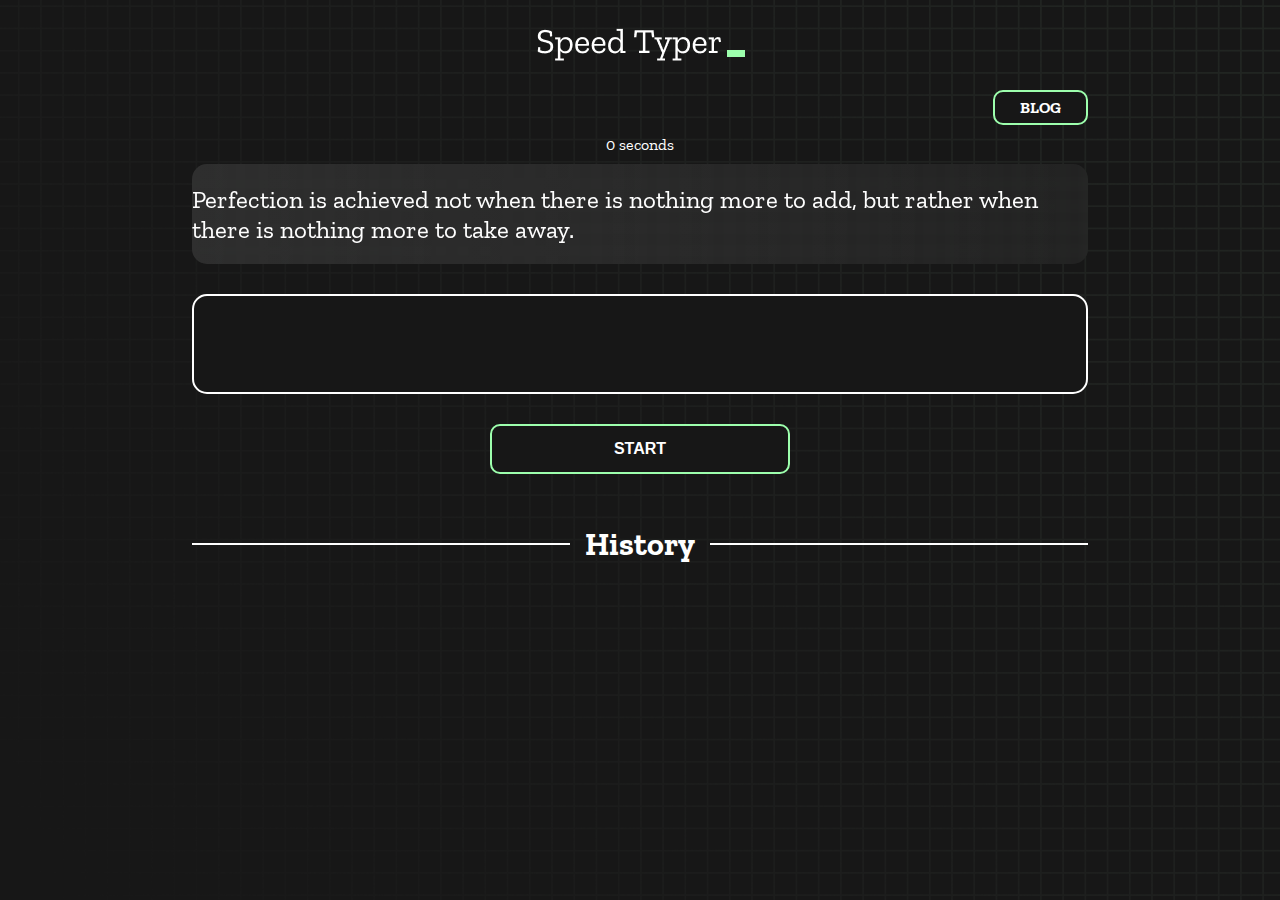
<file: index.html>
<!DOCTYPE html>
<html lang="en">
  <head>
    <meta charset="UTF-8" />
    <meta http-equiv="X-UA-Compatible" content="IE=edge" />
    <meta name="viewport" content="width=device-width, initial-scale=1.0" />
    <title>Speed Monster - home</title>
    <link rel="stylesheet" href="styles.css" />
    <link rel="preconnect" href="https://fonts.googleapis.com" />
    <link rel="preconnect" href="https://fonts.gstatic.com" crossorigin />
    <link
      href="https://fonts.googleapis.com/css2?family=Zilla+Slab:wght@300;400;500&display=swap"
      rel="stylesheet"
    />
  </head>
  <body>
    <h1 class="title"><img src="./logo.png" /></h1>
    <nav>
      <a href="blog.html">Blog</a>
    </nav>
    <div id="show-time">0 seconds</div>

    <div class="box-container">
      <div id="question"></div>

      <div id="display" class="inactive"></div>

      <div class="buttons">
        <button id="start">START</button>
      </div>

      <div class="divider-container">
        <div class="line"></div>
        <h1 class="title2">History</h1>
        <div class="line"></div>
      </div>
      <div id="histories"></div>
    </div>

    <div id="countdown"></div>
    <div id="modal-background" class="hidden"></div>
    <div id="result" class="hidden"></div>

    <script src="./history.js"></script>
    <script src="./script.js"></script>
  </body>
</html>
</file>
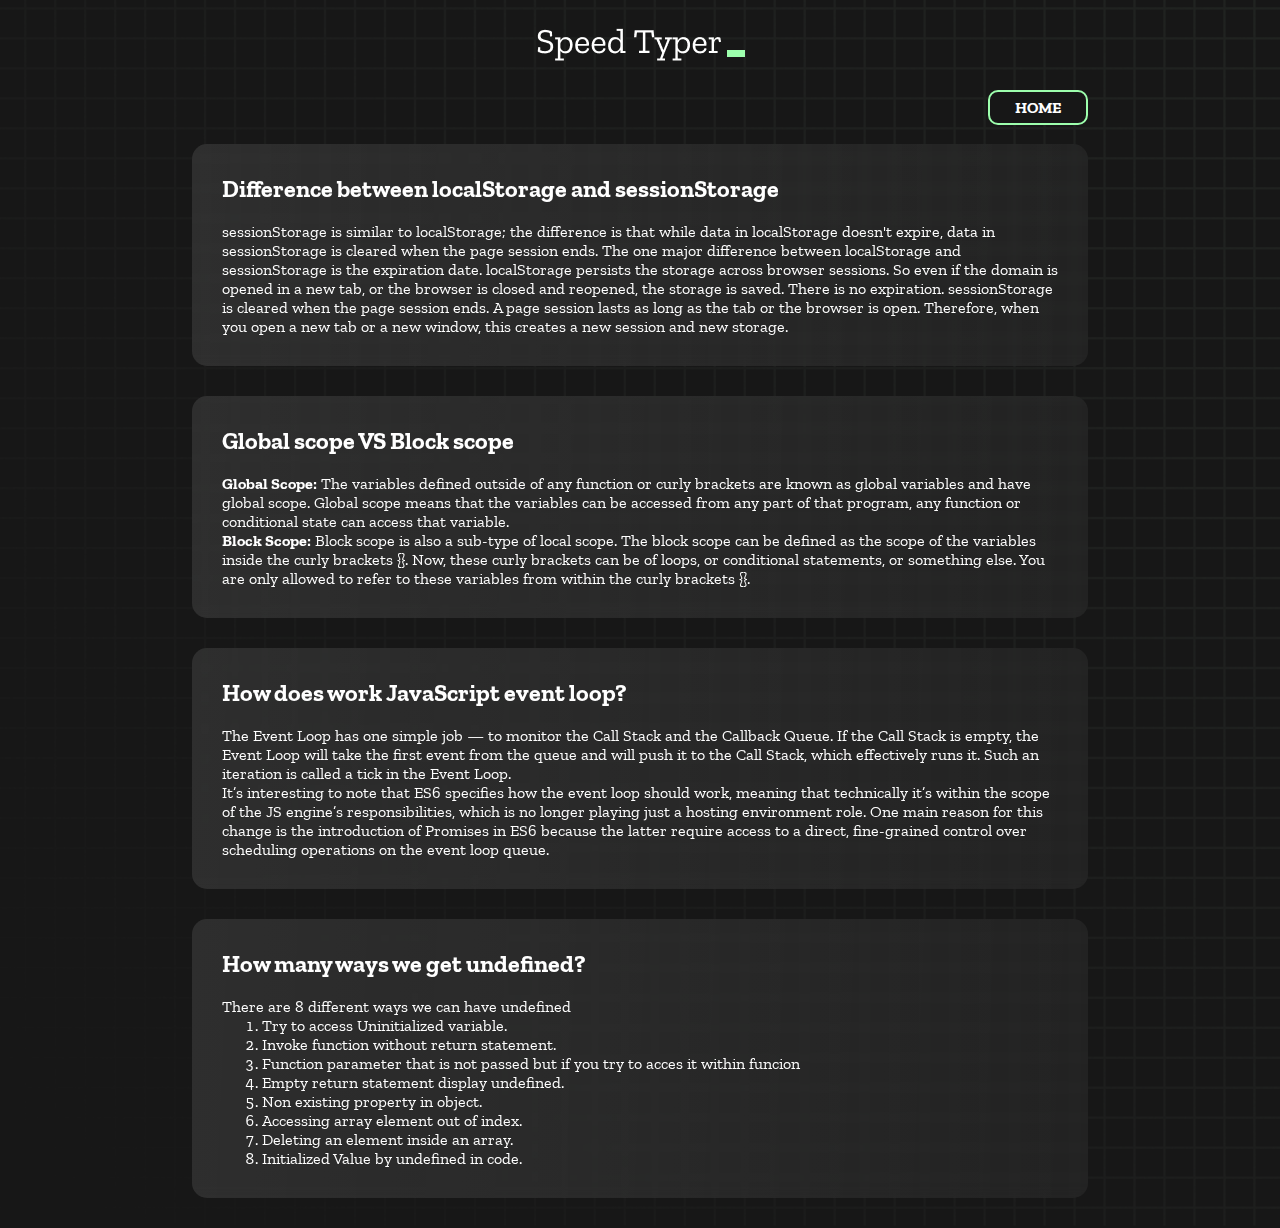
<file: blog.html>
<!DOCTYPE html>
<html lang="en">
  <head>
    <meta charset="UTF-8" />
    <meta http-equiv="X-UA-Compatible" content="IE=edge" />
    <meta name="viewport" content="width=device-width, initial-scale=1.0" />
    <title>Speed Monster - blog</title>
    <link rel="stylesheet" href="styles.css" />
    <link rel="preconnect" href="https://fonts.googleapis.com" />
    <link rel="preconnect" href="https://fonts.gstatic.com" crossorigin />
    <link
      href="https://fonts.googleapis.com/css2?family=Zilla+Slab:wght@300;400;500&display=swap"
      rel="stylesheet"
    />
  </head>
  <body>
    <h1 class="title"><img src="./logo.png" /></h1>
    <nav>
      <a href="index.html">Home</a>
    </nav>
    <br>
    <div class="blog-container">
      <div class="single-blog">
        <h2>Difference between localStorage and sessionStorage</h2>
        <br>
        <p>sessionStorage is similar to localStorage; the difference is that while data in localStorage doesn't expire, data in sessionStorage is cleared when the page session ends.
        The one major difference between localStorage and sessionStorage is the expiration date.
        
        localStorage persists the storage across browser sessions. So even if the domain is opened in a new tab, or the browser is closed and reopened, the storage is saved. There is no expiration.
        sessionStorage is cleared when the page session ends. A page session lasts as long as the tab or the browser is open.
        Therefore, when you open a new tab or a new window, this creates a new session and new storage.</p>
      </div>
      <div class="single-blog">
        <h2>Global scope VS Block scope</h2>
        <br>
        <p><strong>Global Scope:</strong> The variables defined outside of any function or curly brackets are known as global variables and have global scope.
        Global scope means that the variables can be accessed from any part of that program, any function or conditional state
        can access that variable.</p>
        <p><strong>Block Scope:</strong> Block scope is also a sub-type of local scope. The block scope can be defined as the scope of the variables inside the
        curly brackets {}. Now, these curly brackets can be of loops, or conditional statements, or something else. You are only
        allowed to refer to these variables from within the curly brackets {}.</p>
      </div>
      <div class="single-blog">
        <h2>How does work JavaScript event loop?</h2>
        <br>
        <p>The Event Loop has one simple job — to monitor the Call Stack and the Callback Queue. If the Call Stack is empty, the Event Loop will take the first event from the queue and will push it to the Call Stack, which effectively runs it. Such an iteration is called a tick in the Event Loop.</p>
        <p>It’s interesting to note that ES6 specifies how the event loop should work, meaning that technically it’s within the scope of the JS engine’s responsibilities, which is no longer playing just a hosting environment role. One main reason for this change is the introduction of Promises in ES6 because the latter require access to a direct, fine-grained control over scheduling operations on the event loop queue.</p>
      </div>
      <div class="single-blog">
        <h2>How many ways we get undefined?</h2>
        <br>
        <p>There are 8 different ways we can have undefined</p>
        <ol class="list-undefined">
          <li>Try to access Uninitialized variable.</li>
          <li>Invoke function without return statement.</li>
          <li>Function parameter that is not passed but if you try to acces it within funcion</li>
          <li>Empty return statement display undefined.</li>
          <li>Non existing property in object.</li>
          <li>Accessing array element out of index.</li>
          <li>Deleting an element inside an array.</li>
          <li>Initialized Value by undefined in code.</li>
        </ol>
      </div>
    </div>
  </body>
</html>
</file>
<file: styles.css>
* {
  padding: 0;
  margin: 0;
  box-sizing: border-box;
}

body {
  background-image: url("./bg.png");
  background-size: cover;
  background-position: left top;
  font-family: "Zilla Slab", serif;
}

nav {
  width: 70%;
  margin: 0 auto;
  display: flex;
  justify-content: right;
}

nav a {
  padding: 6px 25px;
  border: none;
  font-size: 16px;
  font-weight: bold;
  color: white;
  background-color: #171717;
  border-radius: 10px;
  border: 2px solid #9dffad;
  cursor: pointer;
  text-decoration: none;
  text-transform: uppercase;
}

.box-container {
  width: 70%;
  margin: 0 auto;
}

#question {
  height: 100px;
  display: flex;
  align-items: center;
  justify-content: center;
  color: white;
  font-size: 25px;
  border-radius: 15px;
  background: rgb(255, 255, 255);
  background: linear-gradient(
    92.49deg,
    rgba(255, 255, 255, 0.1) 0.18%,
    rgba(255, 255, 255, 0.05) 99.85%
  );
  backdrop-filter: blur(5px);
  margin-bottom: 30px;
}

#display {
  height: auto;
  min-height: 100px;
  display: flex;
  flex-wrap: wrap;
  align-items: center;
  padding: 1rem 3rem;
  color: white;
  font-size: 32px;
  background-color: #171717;
  border: 2px solid #9dffad;
  border-radius: 15px;
}

#countdown {
  position: fixed;
  height: 100vh;
  width: 100vw;
  background-color: rgba(0, 0, 0, 0.8);
  top: 0;
  left: 0;
  display: flex;
  align-items: center;
  justify-content: center;
  font-size: 3rem;
  color: white;
  display: none;
}
#result {
  position: absolute;
  top: 50%; 
  left: 50%;
  transform: translate(-50%, -50%);
  height: 250px;
  width: 400px;
  background-color: #171717;
  border-radius: 15px;
  border: 2px solid #9dffad;
  color: white;
  text-align: center;
  padding: 2rem;
}
#show-time{
  text-align: center;
  color: white;
  margin: 10px 0;
}

.green {
  color: #9dffad;
}
.red {
  color: #eb6565;
}
.bold {
  font-weight: 700;
}
.inactive {
  border: 2px solid white !important;
}
.hidden {
  display: none;
}
.title {
  text-align: center;
  color: white;
  margin: 20px 0;
}

.divider-container {
  height: 80px;
  display: flex;
  justify-content: center;
  align-items: center;
  gap: 15px;
  margin: 0 auto;
}

.line {
  height: 2px;
  background: white;
  width: 100%;
}

.title2 {
  color: white;
  display: block;
}

.buttons {
  display: flex;
  justify-content: center;
  margin: 30px 0;
}
button {
  padding: 10px 20px;
  border: none;
  font-size: 16px;
  font-weight: bold;
  width: 300px;
  height: 50px;
  color: white;
  background-color: #171717;
  border-radius: 10px;
  border: 2px solid #9dffad;
  cursor: pointer;
}

#histories {
  display: grid;
  grid-template-columns: repeat(3, 1fr);
  grid-gap: 20px;
}

.card {
  padding: 20px;
  color: white;
  border-radius: 15px;
  background: rgb(255, 255, 255);
  background: linear-gradient(
    92.49deg,
    rgba(255, 255, 255, 0.1) 0.18%,
    rgba(255, 255, 255, 0.05) 99.85%
  );
  backdrop-filter: blur(5px);
}

.card h3 {
  margin-bottom: 10px;
}


.single-blog {
  width: 70%;
  padding: 30px;
  margin: 0 auto;
  color: white;
  border-radius: 15px;
  background: rgb(255, 255, 255);
  background: linear-gradient(92.49deg,
      rgba(255, 255, 255, 0.1) 0.18%,
      rgba(255, 255, 255, 0.05) 99.85%);
  backdrop-filter: blur(5px);
  margin-bottom: 30px;
}

.list-undefined {
  padding-left: 40px;
}

#modal-background {
  background: rgb(255, 255, 255);
  background: linear-gradient(
    92.49deg,
    rgba(255, 255, 255, 0.1) 0.18%,
    rgba(255, 255, 255, 0.05) 99.85%
  );
  backdrop-filter: blur(5px);
  height: 100vh;
  width: 100%;
  position: fixed;
  top: 0;
}

@media only screen and (max-width: 700px) {
  .box-container {
    padding: 0 20px;
    width: 100%;
  }
  .card {
    flex-direction: column;
  }
  #histories {
    grid-template-columns: repeat(1, 1fr);
    grid-gap: 20px;
  }
  nav, .single-blog {
    width: 93%;
  }
}
</file>
